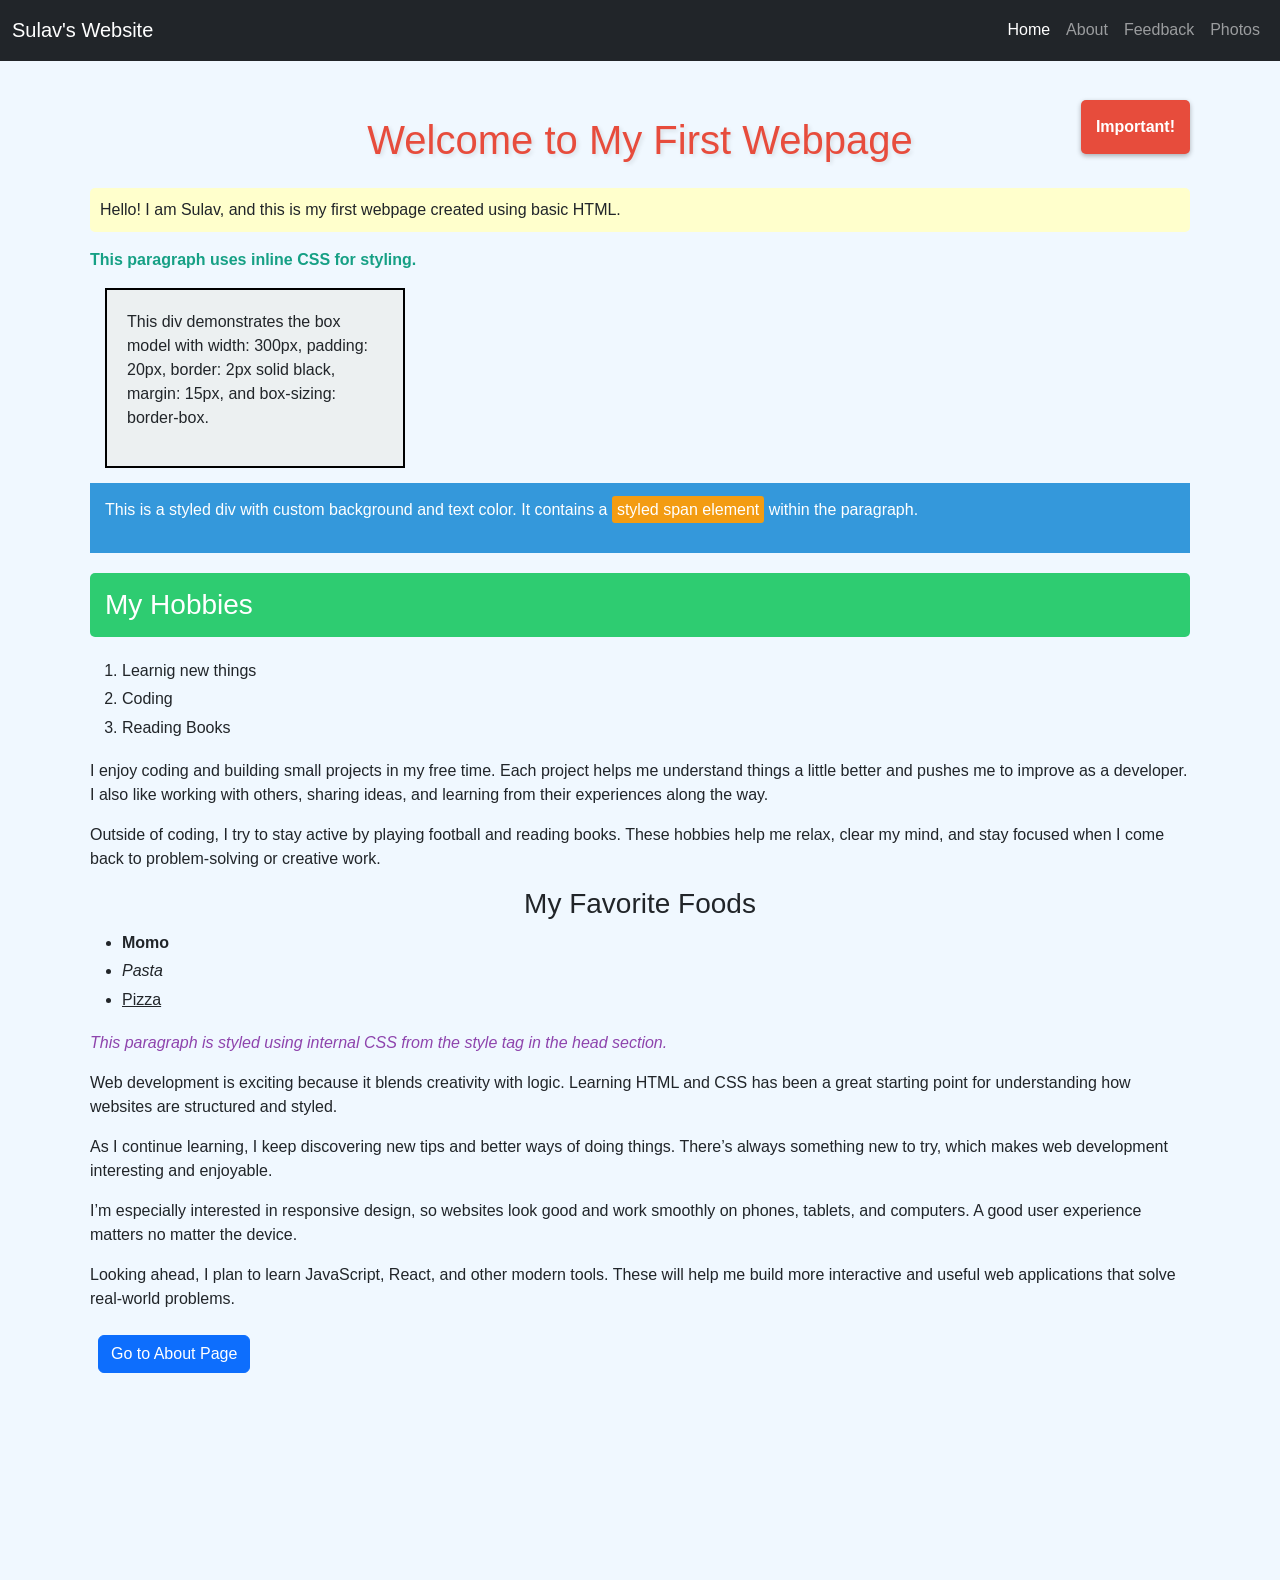
<file: WEBDEV/Assignment3/index.html>
<!DOCTYPE html>
<html lang="en">
<head>
    <meta charset="UTF-8">
    <meta name="viewport" content="width=device-width, initial-scale=1.0">
    <title>Welcome to My First Webpage</title>
    
    <link href="https://cdn.jsdelivr.net/npm/bootstrap@5.3.0/dist/css/bootstrap.min.css" rel="stylesheet">
    <link rel="stylesheet" href="style.css">
    <style>
        .internal-style {
            font-style: italic;
            color: #8e44ad;
        }
    </style>
</head>
<body>

   
    <nav class="navbar navbar-expand-lg navbar-dark bg-dark fixed-top">
        <div class="container-fluid">
            <a class="navbar-brand" href="index.html">Sulav's Website</a>
            <button class="navbar-toggler" type="button" data-bs-toggle="collapse" data-bs-target="#navbarNav">
                <span class="navbar-toggler-icon"></span>
            </button>
            <div class="collapse navbar-collapse" id="navbarNav">
                <ul class="navbar-nav ms-auto">
                    <li class="nav-item">
                        <a class="nav-link active" href="index.html">Home</a>
                    </li>
                    <li class="nav-item">
                        <a class="nav-link" href="about.html">About</a>
                    </li>
                    <li class="nav-item">
                        <a class="nav-link" href="feedback.html">Feedback</a>
                    </li>
                    <li class="nav-item">
                        <a class="nav-link" href="photos.html">Photos</a>
                    </li>
                </ul>
            </div>
        </div>
    </nav>

    <div class="container main-content">
        <div class="important-box">
            Important!
        </div>

        <h1 id="special-heading" class="text-center p-3">Welcome to My First Webpage</h1>

        <p class="highlight">Hello! I am Sulav, and this is my first webpage created using basic HTML.</p>

        <p style="color: #16a085; font-weight: bold;">This paragraph uses inline CSS for styling.</p>

        <div class="box-model-demo">
            <p>This div demonstrates the box model with width: 300px, padding: 20px, border: 2px solid black, margin: 15px, and box-sizing: border-box.</p>
        </div>

        <div class="styled-div">
            <p>This is a styled div with custom background and text color. It contains a <span class="styled-span">styled span element</span> within the paragraph.</p>
        </div>

        <h3 class="sticky-heading">My Hobbies</h3>
        <ol>
            <li>Learnig new things</li>
            <li>Coding</li>
            <li>Reading Books</li>
        </ol>

        <p>
    I enjoy coding and building small projects in my free time. Each project helps me understand things a little better and pushes me to improve as a developer. I also like working with others, sharing ideas, and learning from their experiences along the way.
</p>

<p>
    Outside of coding, I try to stay active by playing football and reading books. These hobbies help me relax, clear my mind, and stay focused when I come back to problem-solving or creative work.
</p>

<h3 class="text-center m-2">My Favorite Foods</h3>
<ul>
    <li><strong>Momo</strong></li>
    <li><em>Pasta</em></li>
    <li><u>Pizza</u></li>
</ul>

<p class="internal-style">
    This paragraph is styled using internal CSS from the style tag in the head section.
</p>

<p>
    Web development is exciting because it blends creativity with logic. Learning HTML and CSS has been a great starting point for understanding how websites are structured and styled.
</p>

<p>
    As I continue learning, I keep discovering new tips and better ways of doing things. There’s always something new to try, which makes web development interesting and enjoyable.
</p>

<p>
    I’m especially interested in responsive design, so websites look good and work smoothly on phones, tablets, and computers. A good user experience matters no matter the device.
</p>

<p>
    Looking ahead, I plan to learn JavaScript, React, and other modern tools. These will help me build more interactive and useful web applications that solve real-world problems.
</p>

        <a href="about.html" class="btn btn-primary m-2">Go to About Page</a>
    </div>

    
    <script src="https://cdn.jsdelivr.net/npm/bootstrap@5.3.0/dist/js/bootstrap.bundle.min.js"></script>
</body>
</html>
</file>
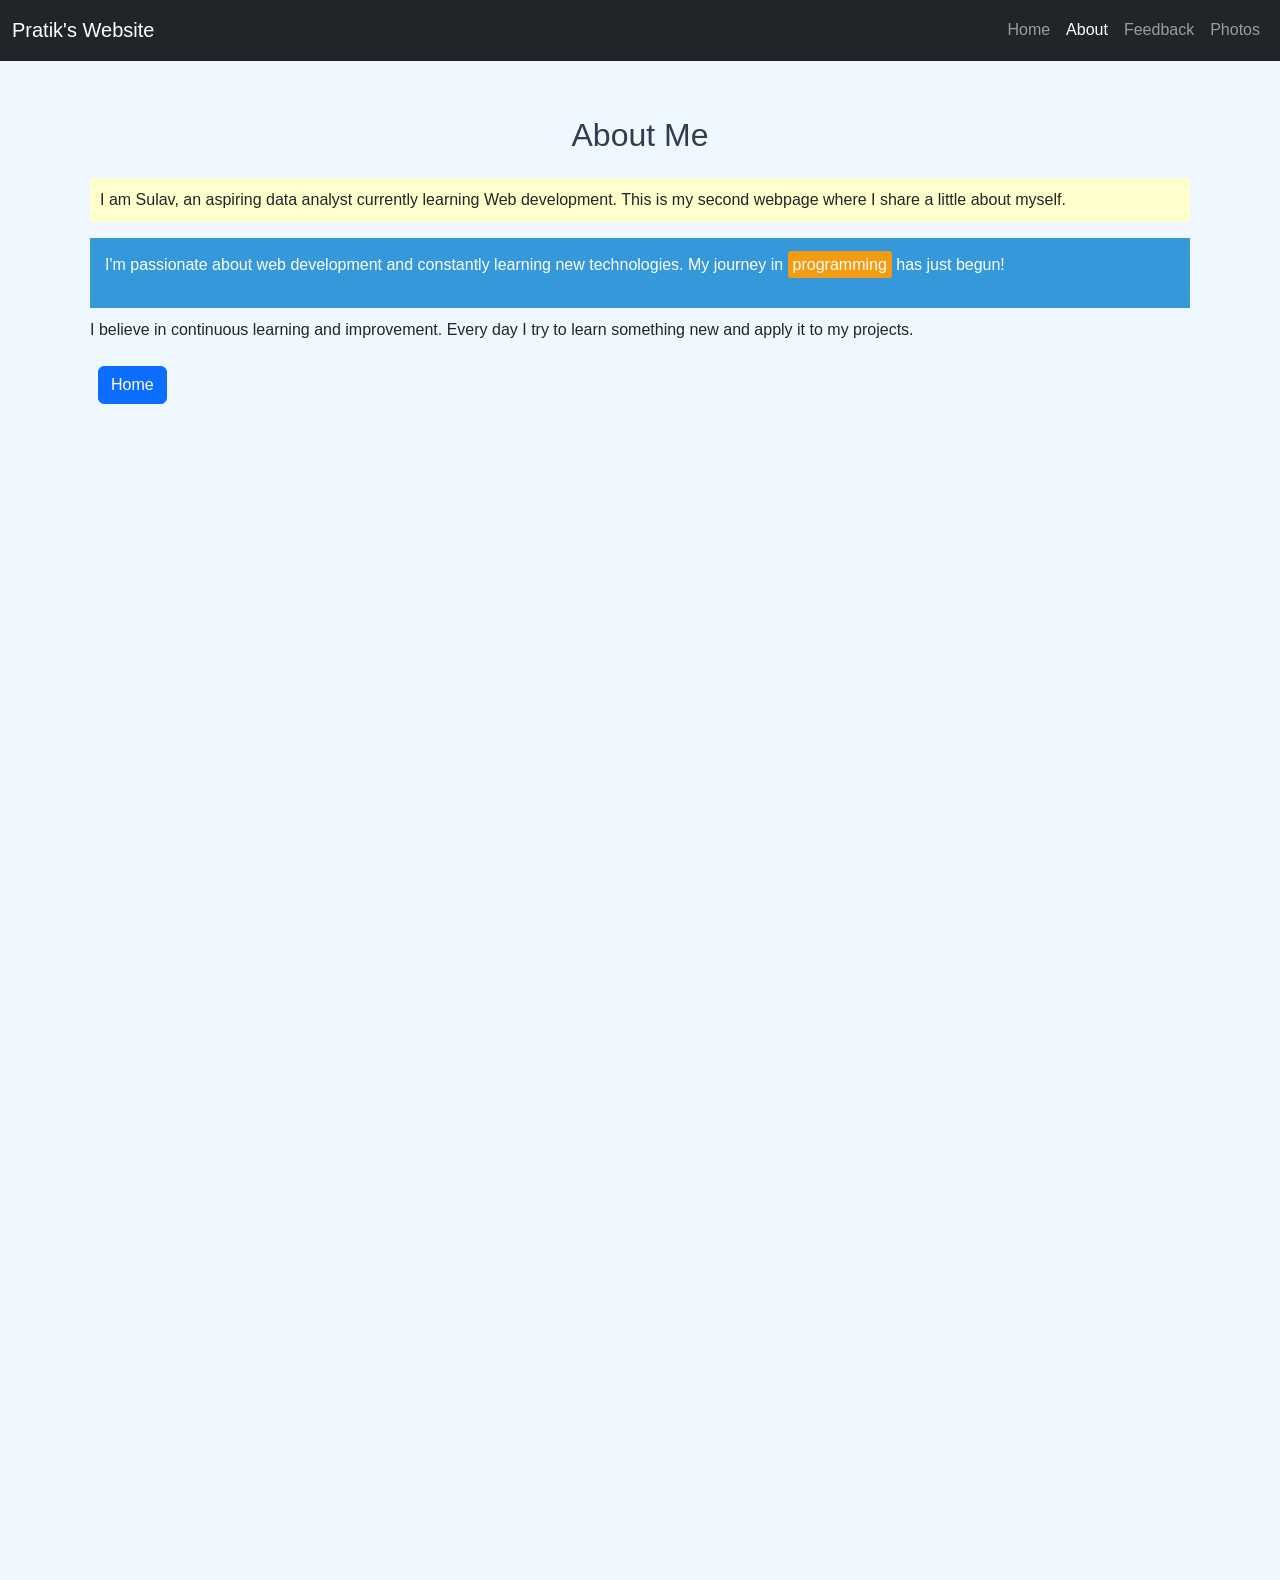
<file: about.html>
<!DOCTYPE html>
<html lang="en">
<head>
    <meta charset="UTF-8">
    <meta name="viewport" content="width=device-width, initial-scale=1.0">
    <title>About Me</title>
    
    <link href="https://cdn.jsdelivr.net/npm/bootstrap@5.3.0/dist/css/bootstrap.min.css" rel="stylesheet">
    <link rel="stylesheet" href="style.css">
</head>
<body>

    
    <nav class="navbar navbar-expand-lg navbar-dark bg-dark fixed-top">
        <div class="container-fluid">
            <a class="navbar-brand" href="index.html">Pratik's Website</a>
            <button class="navbar-toggler" type="button" data-bs-toggle="collapse" data-bs-target="#navbarNav">
                <span class="navbar-toggler-icon"></span>
            </button>
            <div class="collapse navbar-collapse" id="navbarNav">
                <ul class="navbar-nav ms-auto">
                    <li class="nav-item">
                        <a class="nav-link" href="index.html">Home</a>
                    </li>
                    <li class="nav-item">
                        <a class="nav-link active" href="about.html">About</a>
                    </li>
                    <li class="nav-item">
                        <a class="nav-link" href="feedback.html">Feedback</a>
                    </li>
                    <li class="nav-item">
                        <a class="nav-link" href="photos.html">Photos</a>
                    </li>
                </ul>
            </div>
        </div>
    </nav>

    <div class="container main-content">
        <h2 class="text-center p-3">About Me</h2>

        <p class="highlight">I am Sulav, an aspiring data analyst currently learning Web development. This is my second webpage where I share a little about myself.</p>

        <div class="styled-div">
            <p>I'm passionate about web development and constantly learning new technologies. My journey in <span class="styled-span">programming</span> has just begun!</p>
        </div>

        <p>I believe in continuous learning and improvement. Every day I try to learn something new and apply it to my projects.</p>

        <a href="index.html" class="btn btn-primary m-2">Home</a>
    </div>

    <script src="https://cdn.jsdelivr.net/npm/bootstrap@5.3.0/dist/js/bootstrap.bundle.min.js"></script>
</body>
</html>
</file>
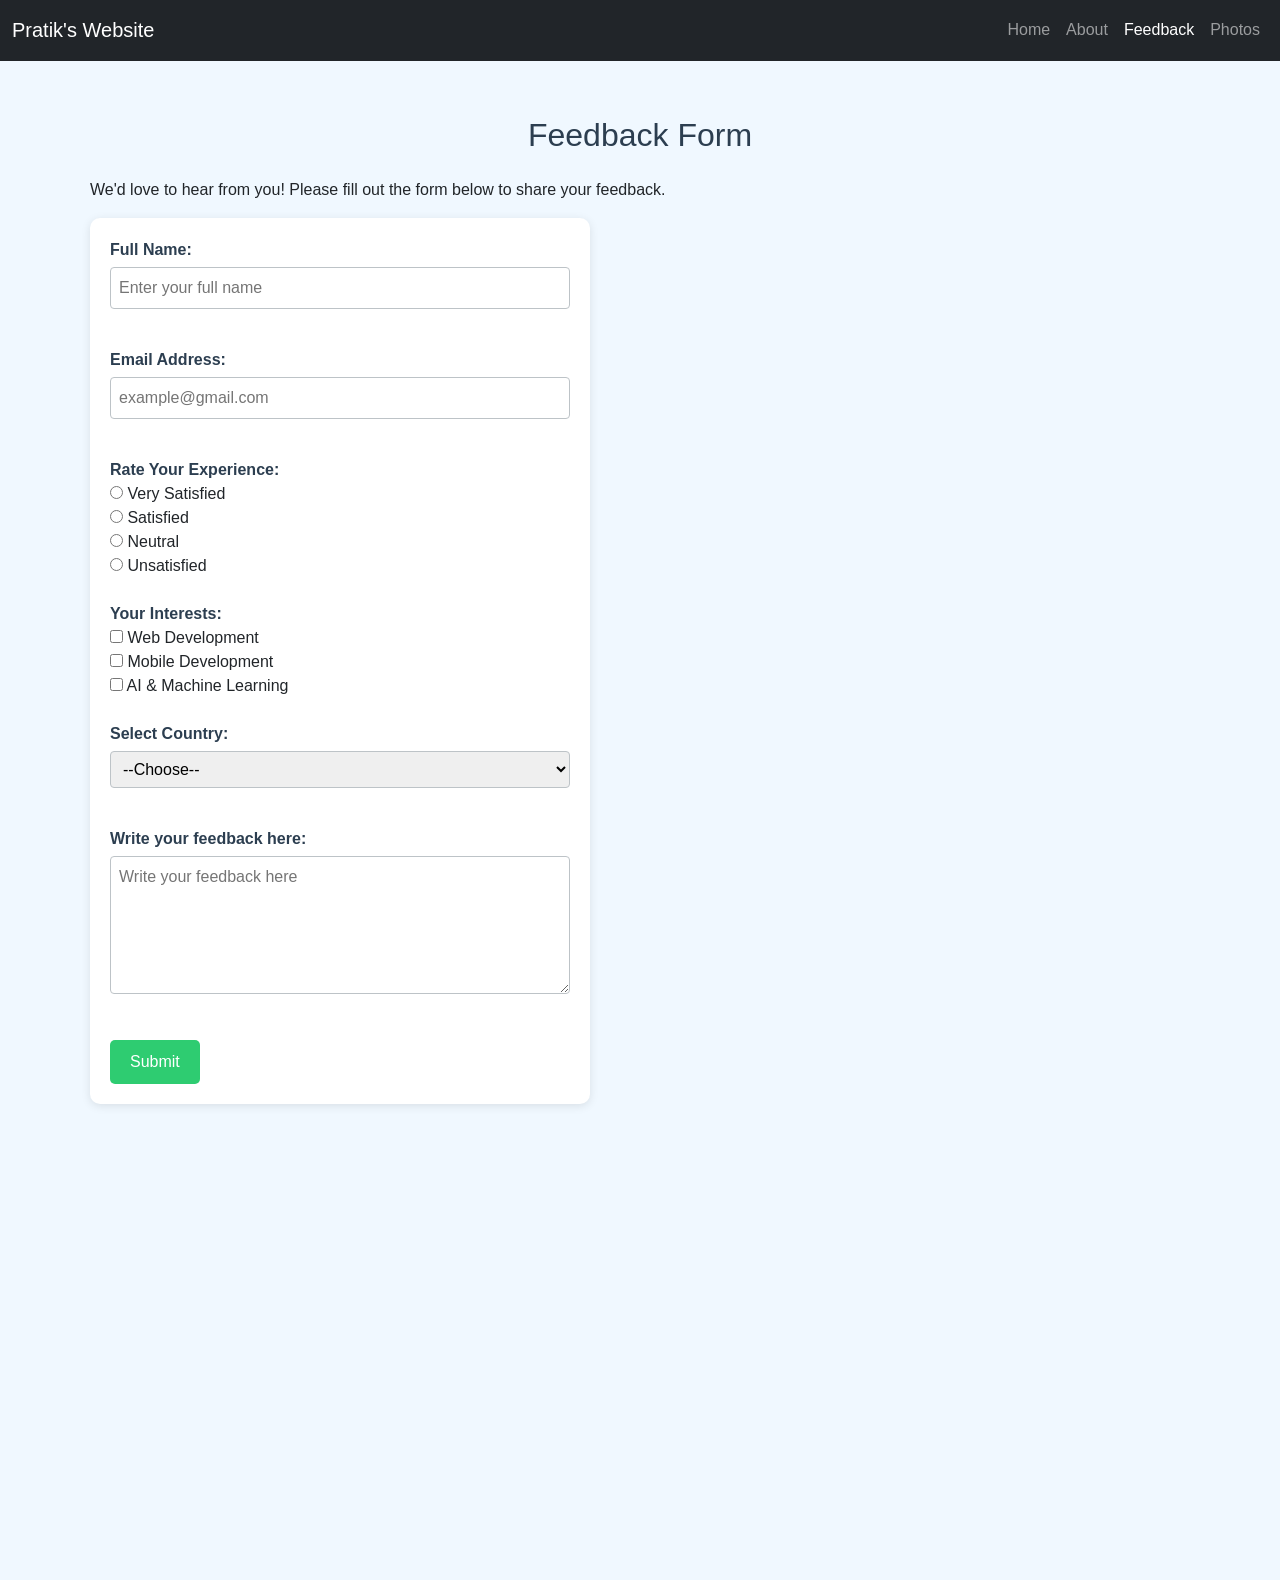
<file: feedback.html>
<!DOCTYPE html>
<html lang="en">
<head>
    <meta charset="UTF-8">
    <meta name="viewport" content="width=device-width, initial-scale=1.0">
    <title>Feedback Form</title>
    
    <link href="https://cdn.jsdelivr.net/npm/bootstrap@5.3.0/dist/css/bootstrap.min.css" rel="stylesheet">
    <link rel="stylesheet" href="style.css">
</head>
<body>

 
    <nav class="navbar navbar-expand-lg navbar-dark bg-dark fixed-top">
        <div class="container-fluid">
            <a class="navbar-brand" href="index.html">Pratik's Website</a>
            <button class="navbar-toggler" type="button" data-bs-toggle="collapse" data-bs-target="#navbarNav">
                <span class="navbar-toggler-icon"></span>
            </button>
            <div class="collapse navbar-collapse" id="navbarNav">
                <ul class="navbar-nav ms-auto">
                    <li class="nav-item">
                        <a class="nav-link" href="index.html">Home</a>
                    </li>
                    <li class="nav-item">
                        <a class="nav-link" href="about.html">About</a>
                    </li>
                    <li class="nav-item">
                        <a class="nav-link active" href="feedback.html">Feedback</a>
                    </li>
                    <li class="nav-item">
                        <a class="nav-link" href="photos.html">Photos</a>
                    </li>
                </ul>
            </div>
        </div>
    </nav>

    <div class="container main-content">
        <h2 class="text-center p-3">Feedback Form</h2>

        <p>We'd love to hear from you! Please fill out the form below to share your feedback.</p>

        <form>
            <label>Full Name:</label><br>
            <input type="text" name="fullname" required minlength="3" placeholder="Enter your full name"><br><br>

            <label>Email Address:</label><br>
            <input type="email" name="email" required placeholder="example@gmail.com"><br><br>

            <label>Rate Your Experience:</label><br>
            <input type="radio" name="rating" value="Very Satisfied" required> Very Satisfied<br>
            <input type="radio" name="rating" value="Satisfied"> Satisfied<br>
            <input type="radio" name="rating" value="Neutral"> Neutral<br>
            <input type="radio" name="rating" value="Unsatisfied"> Unsatisfied<br><br>

            <label>Your Interests:</label><br>
            <input type="checkbox" name="interest" value="Web Development"> Web Development<br>
            <input type="checkbox" name="interest" value="Mobile Development"> Mobile Development<br>
            <input type="checkbox" name="interest" value="AI & ML"> AI & Machine Learning<br><br>

            <label>Select Country:</label><br>
            <select name="country" required>
                <option value="">--Choose--</option>
                <option>Nepal</option>
                <option>India</option>
                <option>USA</option>
            </select><br><br>

            <label>Write your feedback here:</label><br>
            <textarea name="message" rows="5" cols="30" maxlength="300" placeholder="Write your feedback here"></textarea><br><br>

            <button type="submit">Submit</button>
        </form>
    </div>

    
    <script src="https://cdn.jsdelivr.net/npm/bootstrap@5.3.0/dist/js/bootstrap.bundle.min.js"></script>
</body>
</html>
</file>
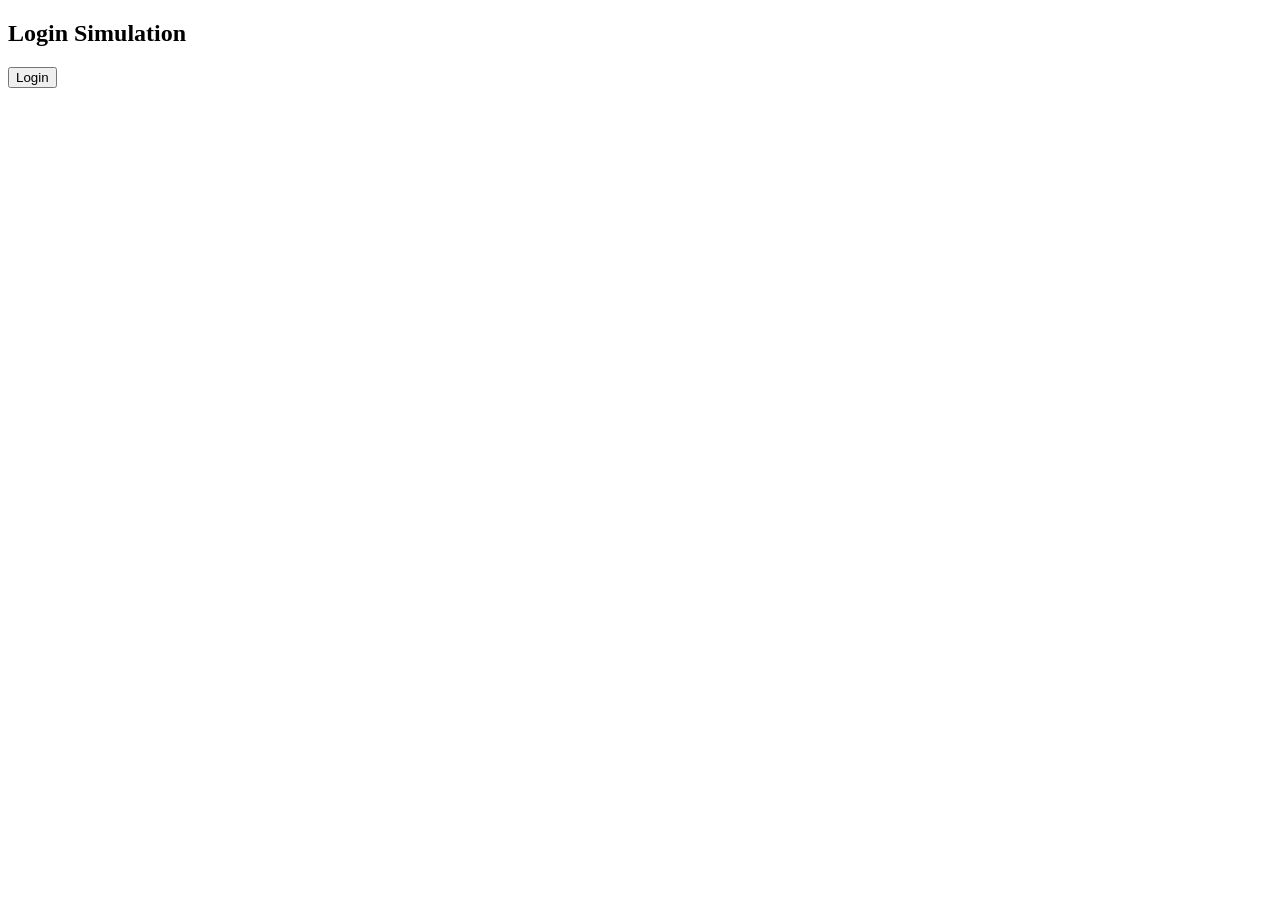
<file: login.html>
<!DOCTYPE html>
<html>
<head>
    <title>Login Simulation</title>
</head>
<body>

    <h2>Login Simulation</h2>
    
    <button id="loginBtn">Login</button>
    <p id="message"></p>

    <script>
        const button = document.getElementById("loginBtn");
        const message = document.getElementById("message");
      button.addEventListener("click", function() {
            button.disabled = true;
            message.textContent = "Logging in...";
            const loginPromise = new Promise(function(resolve, reject) {
                setTimeout(function() {
                    resolve("Welcome back!");
                }, 2000);
            });

        
            loginPromise.then(function(result) {
                message.textContent = result;
                button.disabled = false; 
            });
        });
    </script>

</body>
</html>
</file>
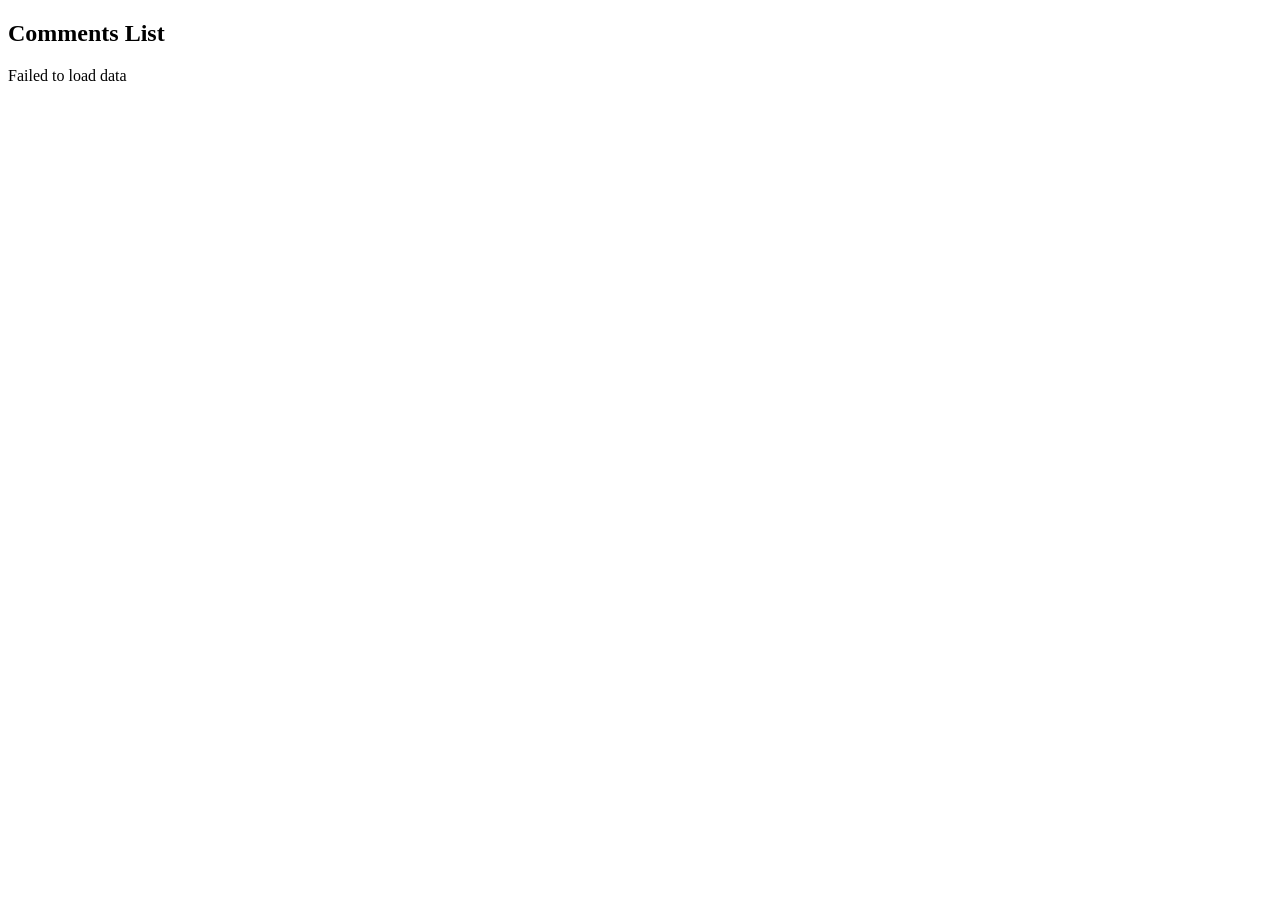
<file: question1.html>
<!DOCTYPE html>
<html>
<head>
    <title>Fetch Comments</title>
</head>
<body>

<h2>Comments List</h2>
<p id="message">Loading...</p>
<ul id="comments"></ul>

<script>

const message = document.getElementById("message");
const commentsList = document.getElementById("comments");

fetch("https://jsonplaceholder.typicode.com/comments")
    .then(response => {
        if (!response.ok) {
            throw new Error("Error fetching data");
        }
        return response.json();
    })
    .then(data => {

        message.textContent = "";

        data.forEach(comment => {
            const li = document.createElement("li");

            li.innerHTML = `
                <strong>Name:</strong> ${comment.name}<br>
                <strong>Email:</strong> ${comment.email}<br>
                <strong>Comment:</strong> ${comment.body}
            `;

            commentsList.appendChild(li);
        });

    })
    .catch(error => {
        message.textContent = "Failed to load data";
    });

</script>

</body>
</html>
</file>
<file: WEBDEV/Assignment3/style.css>
body {
    background-color: #f0f8ff;
    font-family: 'Segoe UI', Tahoma, Geneva, Verdana, sans-serif;
    margin: 0;
    padding: 0;
}

h1, h2 {
    color: #2c3e50;
}

p {
    font-size: 16px;
}

.highlight {
    background-color: #ffffcc;
    padding: 10px;
    border-radius: 5px;
}

#special-heading {
    color: #e74c3c;
    text-shadow: 2px 2px 4px rgba(0,0,0,0.1);
}

.box-model-demo {
    width: 300px;
    padding: 20px;
    border: 2px solid black;
    margin: 15px;
    box-sizing: border-box;
    background-color: #ecf0f1;
}

.styled-div {
    background-color: #3498db;
    color: white;
    padding: 15px;
    margin: 10px 0;
}

.styled-span {
    background-color: #f39c12;
    padding: 5px;
    border-radius: 3px;
}

.main-content {
    position: relative;
    margin-top: 80px;
    padding: 20px;
    min-height: 1500px;
}

.important-box {
    position: absolute;
    top: 20px;
    right: 20px;
    background-color: #e74c3c;
    color: white;
    padding: 15px;
    border-radius: 5px;
    font-weight: bold;
    box-shadow: 0 2px 5px rgba(0,0,0,0.3);
}

.sticky-heading {
    position: sticky;
    top: 80px;
    background-color: #2ecc71;
    color: white;
    padding: 15px;
    margin: 20px 0;
    border-radius: 5px;
    z-index: 100;
}

ol, ul {
    line-height: 1.8;
}

form {
    max-width: 500px;
    padding: 20px;
    background-color: white;
    border-radius: 10px;
    box-shadow: 0 2px 10px rgba(0,0,0,0.1);
}

label {
    font-weight: bold;
    color: #2c3e50;
}

input[type="text"],
input[type="email"],
select,
textarea {
    width: 100%;
    padding: 8px;
    margin: 5px 0 15px 0;
    border: 1px solid #bdc3c7;
    border-radius: 4px;
    box-sizing: border-box;
}

button[type="submit"] {
    background-color: #2ecc71;
    color: white;
    padding: 10px 20px;
    border: none;
    border-radius: 5px;
    cursor: pointer;
    font-size: 16px;
}

button[type="submit"]:hover {
    background-color: #27ae60;
}


.photos-flex {
    display: flex;
    flex-wrap: wrap;
    gap: 15px;
    margin: 20px 0;
    justify-content: center;
}

.photos-flex img {
    width: 100%;
    max-width: 400px;
    height: auto;
    border-radius: 8px;
    box-shadow: 0 4px 8px rgba(0,0,0,0.2);
    transition: transform 0.3s ease;
}

.photos-flex img:hover {
    transform: scale(1.05);
}


.photos-grid {
    display: grid;
    gap: 15px;
    margin: 20px 0;
}

.photos-grid img {
    width: 100%;
    height: auto;
    border-radius: 8px;
    box-shadow: 0 4px 8px rgba(0,0,0,0.2);
    transition: transform 0.3s ease;
}

.photos-grid img:hover {
    transform: scale(1.05);
}



.photos-flex img {
    flex: 1 1 100%;
}

.photos-grid {
    grid-template-columns: 1fr;
}


@media (min-width: 769px) and (max-width: 1024px) {
    .photos-flex img {
        flex: 1 1 calc(50% - 15px);
    }
    
    .photos-grid {
        grid-template-columns: repeat(2, 1fr);
    }
}


@media (min-width: 1025px) {
    .photos-flex img {
        flex: 1 1 calc(25% - 15px);
    }
    
    .photos-grid {
        grid-template-columns: repeat(4, 1fr);
    }
}
</file>
<file: style.css>
body {
    background-color: #f0f8ff;
    font-family: 'Segoe UI', Tahoma, Geneva, Verdana, sans-serif;
    margin: 0;
    padding: 0;
}

h1, h2 {
    color: #2c3e50;
}

p {
    font-size: 16px;
}

.highlight {
    background-color: #ffffcc;
    padding: 10px;
    border-radius: 5px;
}

#special-heading {
    color: #e74c3c;
    text-shadow: 2px 2px 4px rgba(0,0,0,0.1);
}

.box-model-demo {
    width: 300px;
    padding: 20px;
    border: 2px solid black;
    margin: 15px;
    box-sizing: border-box;
    background-color: #ecf0f1;
}

.styled-div {
    background-color: #3498db;
    color: white;
    padding: 15px;
    margin: 10px 0;
}

.styled-span {
    background-color: #f39c12;
    padding: 5px;
    border-radius: 3px;
}

.main-content {
    position: relative;
    margin-top: 80px;
    padding: 20px;
    min-height: 1500px;
}

.important-box {
    position: absolute;
    top: 20px;
    right: 20px;
    background-color: #e74c3c;
    color: white;
    padding: 15px;
    border-radius: 5px;
    font-weight: bold;
    box-shadow: 0 2px 5px rgba(0,0,0,0.3);
}

.sticky-heading {
    position: sticky;
    top: 80px;
    background-color: #2ecc71;
    color: white;
    padding: 15px;
    margin: 20px 0;
    border-radius: 5px;
    z-index: 100;
}

ol, ul {
    line-height: 1.8;
}

form {
    max-width: 500px;
    padding: 20px;
    background-color: white;
    border-radius: 10px;
    box-shadow: 0 2px 10px rgba(0,0,0,0.1);
}

label {
    font-weight: bold;
    color: #2c3e50;
}

input[type="text"],
input[type="email"],
select,
textarea {
    width: 100%;
    padding: 8px;
    margin: 5px 0 15px 0;
    border: 1px solid #bdc3c7;
    border-radius: 4px;
    box-sizing: border-box;
}

button[type="submit"] {
    background-color: #2ecc71;
    color: white;
    padding: 10px 20px;
    border: none;
    border-radius: 5px;
    cursor: pointer;
    font-size: 16px;
}

button[type="submit"]:hover {
    background-color: #27ae60;
}


.photos-flex {
    display: flex;
    flex-wrap: wrap;
    gap: 15px;
    margin: 20px 0;
    justify-content: center;
}

.photos-flex img {
    width: 100%;
    max-width: 400px;
    height: auto;
    border-radius: 8px;
    box-shadow: 0 4px 8px rgba(0,0,0,0.2);
    transition: transform 0.3s ease;
}

.photos-flex img:hover {
    transform: scale(1.05);
}


.photos-grid {
    display: grid;
    gap: 15px;
    margin: 20px 0;
}

.photos-grid img {
    width: 100%;
    height: auto;
    border-radius: 8px;
    box-shadow: 0 4px 8px rgba(0,0,0,0.2);
    transition: transform 0.3s ease;
}

.photos-grid img:hover {
    transform: scale(1.05);
}



.photos-flex img {
    flex: 1 1 100%;
}

.photos-grid {
    grid-template-columns: 1fr;
}


@media (min-width: 769px) and (max-width: 1024px) {
    .photos-flex img {
        flex: 1 1 calc(50% - 15px);
    }
    
    .photos-grid {
        grid-template-columns: repeat(2, 1fr);
    }
}


@media (min-width: 1025px) {
    .photos-flex img {
        flex: 1 1 calc(25% - 15px);
    }
    
    .photos-grid {
        grid-template-columns: repeat(4, 1fr);
    }
}
</file>
